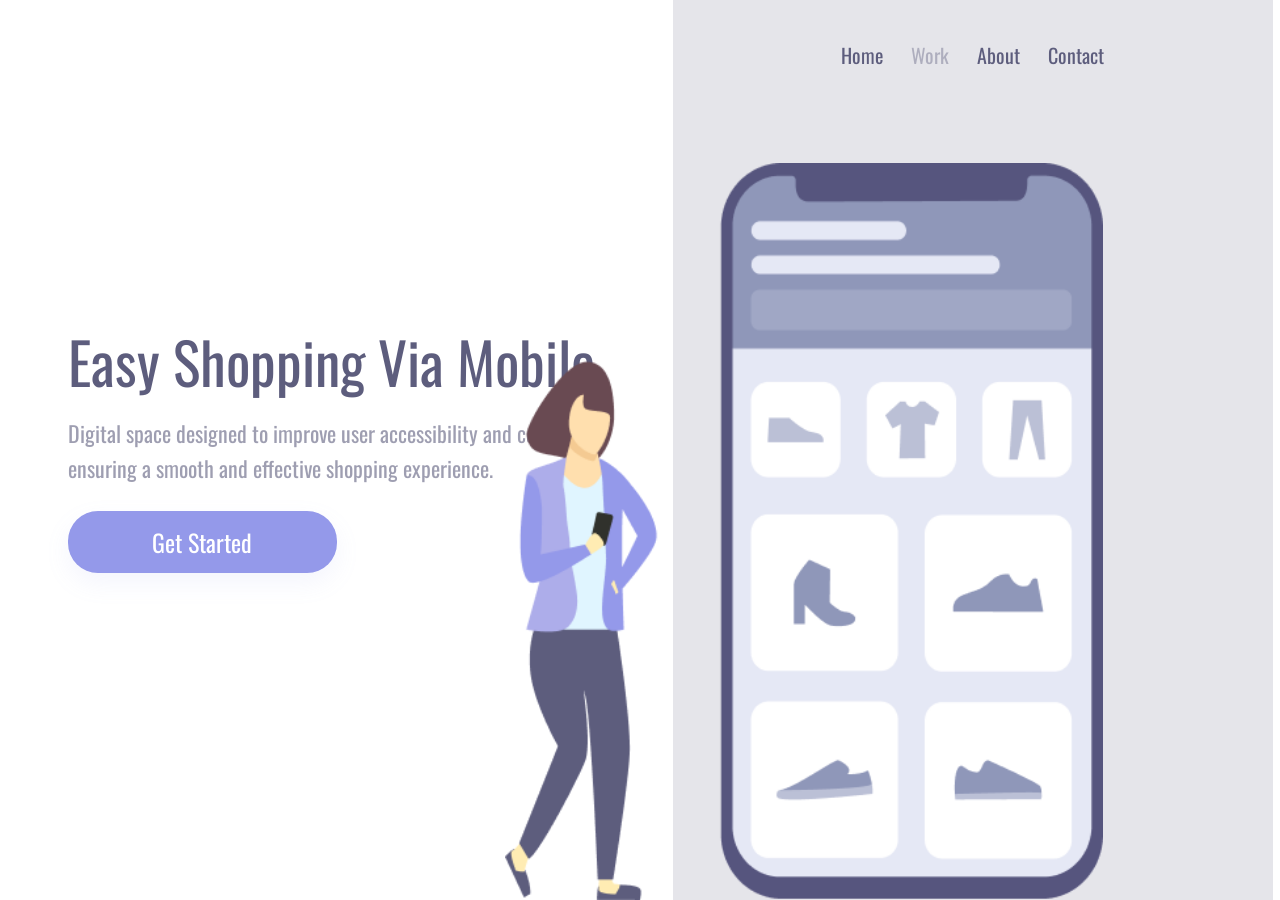
<file: assets/index.html>
<!DOCTYPE html>
<html lang="en">

<head>
    <meta charset="UTF-8">
    <meta name="viewport" content="width=device-width, initial-scale=1.0">
    <link rel="stylesheet" href="./style.css">
    <link rel="preconnect" href="https://fonts.googleapis.com">
    <link rel="preconnect" href="https://fonts.gstatic.com" crossorigin>
    <link href="https://fonts.googleapis.com/css2?family=Oswald&display=swap" rel="stylesheet">
    <title>Primer desafío DevClub</title>
</head>

<body>
    <div class="wrapper">
        <section class="container-right">
            <h1>Easy Shopping Via Mobile</h1>
            <p>Digital space designed to improve user accessibility and comfort, ensuring a smooth and effective shopping experience.</p>
            <button>Get Started</button>
        </section>
        <section class="container-left">
            <header>
                <a>Home</a>
                <a>Work</a>
                <a>About</a>
                <a>Contact</a>
            </header>
            <img alt="girl-cellphone" src="./img.png" class="img">
        </section>
    </div>
</body>

</html>
</file>
<file: assets/style.css>
* {
    margin: 0;
    padding: 0;
    box-sizing: border-box;
    font-family: 'Oswald', sans-serif;
    font-weight: 400;
    color: #5D5D7D;
}

.wrapper {
    min-height: 100vh;
    width: 100%;
    display: flex;
    flex-direction: row;
}

.container-right {
    flex: 1;
    display: flex;
    flex-direction: column;
    align-items: flex-start;
    justify-content: center;
    padding: 60px;
    max-width: 650px;
    margin: 0 auto;
}

.container-left {
    flex: 1;
    display: flex;
    flex-direction: column;
    background-color: rgba(93, 93, 125, 0.16);
    justify-content: space-between;
    padding: 40px 40px 0 40px;
    max-width: 600px;
    margin: 0 auto;
}

.img {
    max-width: 115%;
    height: auto;
    object-fit: contain;
    margin-left: -40%;
    position: static;
}

h1 {
    font-size: clamp(38px, 4.5vw, 65px);
    line-height: 1.2;
    margin-bottom: 20px;
}

p {
    font-size: clamp(16px, 1.8vw, 22px);
    line-height: 1.6;
    color: rgb(93, 93, 125, 0.60);
    margin-bottom: 25px;
    max-width: 100%;
}

button {
    width: 100%;
    max-width: 269px;
    height: 62px;
    font-size: 24px;
    border: none;
    color: rgb(255, 255, 255);
    background-color: #9499ea;
    border-radius: 30px;
    box-shadow: 0px 10px 24px rgba(148, 153, 234, 0.10);
    cursor: pointer;
}

button:hover {
    opacity: 0.8;
}

button:active {
    opacity: 0.5;
}

a {
    font-size: 20px;
    margin: 0 12px;
    cursor: pointer;
    color: #5D5D7D;
    display: inline-block;
    text-decoration: none;
}

a:nth-child(2),
a:hover {
    opacity: 0.4;
}

a:active {
    opacity: 0.8;
}

header {
    margin-bottom: 20px;
    text-align: center;
    width: 100%;
}

@media screen and (max-width: 600px) {
    .wrapper {
        flex-direction: column;
        height: 100vh;
    }


    .container-left {
        height: calc(200vh - 200px);
        width: 100%;
        padding: 20px;
        text-align: center;
        display: flex;
        flex-direction: column;
        align-items: center;
        justify-content: space-between;
    }

    .container-right {
        height: calc(200vh - 200px);
        width: 100%;
        height: 50vh;
        padding: 20px;
        text-align: center;
        display: flex;
        flex-direction: column;
        align-items: center;
        justify-content: space-between;
    }

    button {
        max-width: 220px;
        height: 50px;
        font-size: 18px;
        margin: 0 auto;
    }

    .img {
        max-width: 100%;
        margin-left: 0;
        margin-right: 0;
        margin-top: 20px;
        align-self: center;
        height: 70vh;  
    }

    h1 {
        padding-top: 15%;
        font-size: 50px;
        margin-bottom: 20px;
        margin-left: auto;
        margin-right: auto;
    }

    p {
        font-size: 15px;
        line-height: 1.5;
        color: rgb(93, 93, 125, 0.60);
        margin-bottom: 20px;
        align-self: center;
        margin-left: auto;
        margin-right: auto;
    }


}
</file>
